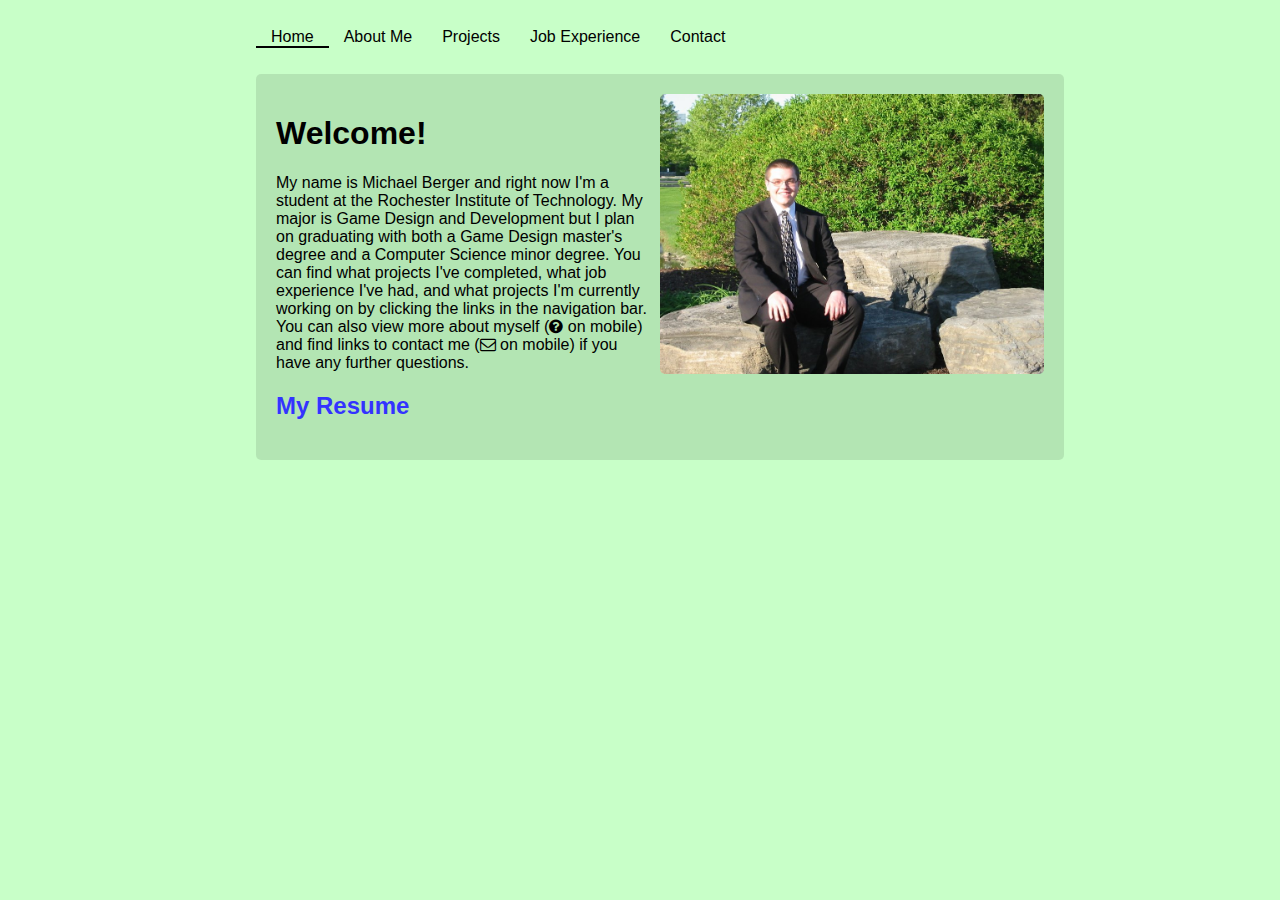
<file: index.html>
<!DOCTYPE html>
<html lang="en">
	<head>
		<meta charset="utf-8" />
		<meta name="viewport" content="width=device-width, initial-scale=1.0"/>
		<title>Michael Berger - Home Page</title>
		<link rel="stylesheet" type="text/css" href="portfolio-2.css">
		<link rel="stylesheet" href="https://maxcdn.bootstrapcdn.com/font-awesome/4.5.0/css/font-awesome.min.css">
		
		<!-- ====== Setting the background ====== -->
		<style>
			
			html
			{
				background-color: rgb(200, 255, 200);
			}
			
		</style>
		
	</head>
	
	<body>
		<!--
				====== The Navigation Bar (Desktop) ======
		-->
		
		<div class="nav_bar desktop">
			<a href="index.html" class="current-page"><p>Home</p></a>
			<a href="about_me.html"><p>About Me</p></a>
			<a href="projects.html"><p>Projects</p></a>
			<a href="experience.html"><p>Job Experience</p></a>
			<a href="contact.html"><p>Contact</p></a>
		</div>
		
		<!--
				====== The Navigation Bar (Mobile) ======
		-->
		
		<div class="nav_bar mobile">
			<a href="index.html" class="current-page"><p><i class="fa fa-home"></i></p></a></li>
			<a href="about_me.html"><p><i class="fa fa-question-circle"></i></p></a></li>
			<a href="projects.html"><p>Projects</p></a></li>
			<a href="experience.html"><p>Experience</p></a></li>
			<a href="contact.html"><p><i class="fa fa-envelope-o"></i></p></a></li>
		</div>
		
		<!--
				====== The Page ======
		-->
		
		<div id="content">
			<img src="media/index.png" alt="Michael Berger in a nice suit">
			
			<h1>Welcome!</h1>
			
			<p>My name is Michael Berger and right now I'm a student at the Rochester Institute
			of Technology. My major is Game Design and Development but I plan on graduating with both a
			Game Design master's degree and a Computer Science minor degree. You can find what projects I've
			completed, what job experience I've had, and what projects I'm currently working on by clicking
			the links in the navigation bar. You can also view more about myself (<i class="fa fa-question-circle"></i>
			on mobile) and find links to contact me (<i class="fa fa-envelope-o"></i> on mobile) if
			you have any further questions.</p>
			
			<h2><a href="MichaelBergerResume.pdf">My Resume</a></h2>
		</div>
		
	</body>
	
</html>
</file>
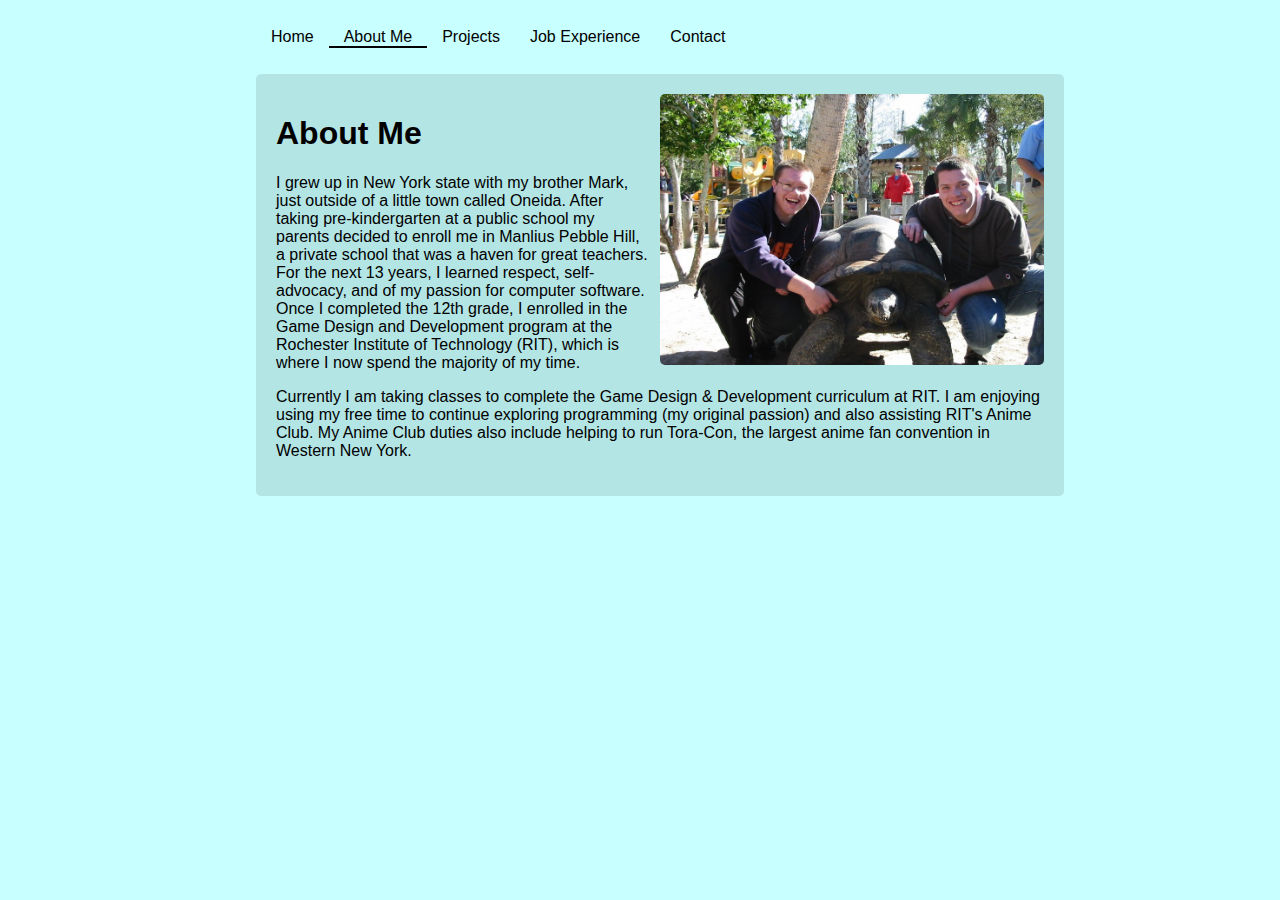
<file: about_me.html>
<!DOCTYPE html>
<html lang="en">
	<head>
		<meta charset="utf-8" />
		<meta name="viewport" content="width=device-width, initial-scale=1.0"/>
		<title>Michael Berger - About Me</title>
		<link rel="stylesheet" type="text/css" href="portfolio-2.css">
		<link rel="stylesheet" href="https://maxcdn.bootstrapcdn.com/font-awesome/4.5.0/css/font-awesome.min.css">
		
		<!-- ====== Setting the background ====== -->
		<style>
			
			html
			{
				background-color: rgb(200, 255, 255);
			}
			
		</style>
		
		
	</head>
	
	<body>
		
		<!--
				====== The Navigation Bar (Desktop) ======
		-->
		
		<div class="nav_bar desktop">
			<a href="index.html"><p>Home</p></a></li>
			<a href="about_me.html" class="current-page"><p>About Me</p></a></li>
			<a href="projects.html"><p>Projects</p></a></li>
			<a href="experience.html"><p>Job Experience</p></a></li>
			<a href="contact.html"><p>Contact</p></a></li>
		</div>
		
		<!--
				====== The Navigation Bar (Mobile) ======
		-->
		
		<div class="nav_bar mobile">
			<a href="index.html"><p><i class="fa fa-home"></i></p></a></li>
			<a href="about_me.html" class="current-page"><p><i class="fa fa-question-circle"></i></p></a></li>
			<a href="projects.html"><p>Projects</p></a></li>
			<a href="experience.html"><p>Experience</p></a></li>
			<a href="contact.html"><p><i class="fa fa-envelope-o"></i></p></a></li>
		</div>
		
		<!--
				====== The Content ======
		-->
		
		<br>
		<div id="content">
			<img src="media/aboutme.png" alt="My and my brother Mark">
		
			<h1>About Me</h1>
			
			<p>I grew up in New York state with my brother Mark, just outside of a little town called Oneida.
			After taking pre-kindergarten at a public school my parents decided to enroll me in Manlius Pebble
			Hill, a private school that was a haven for great teachers. For the next 13 years, I learned respect,
			self-advocacy, and of my passion for computer software. Once I completed the 12th grade, I
			enrolled in the Game Design and Development program at the Rochester Institute of Technology (RIT),
			which is where I now spend the majority of my time.</p>
			
			<p>Currently I am taking classes to complete the Game Design & Development curriculum at  RIT. I am
			enjoying using my free time to continue exploring programming (my original passion) and also
      assisting RIT's Anime Club. My Anime Club duties also include helping to run Tora-Con, the
      largest anime fan convention in Western New York.</p>
		</div>
		
	</body>
	
</html>
</file>
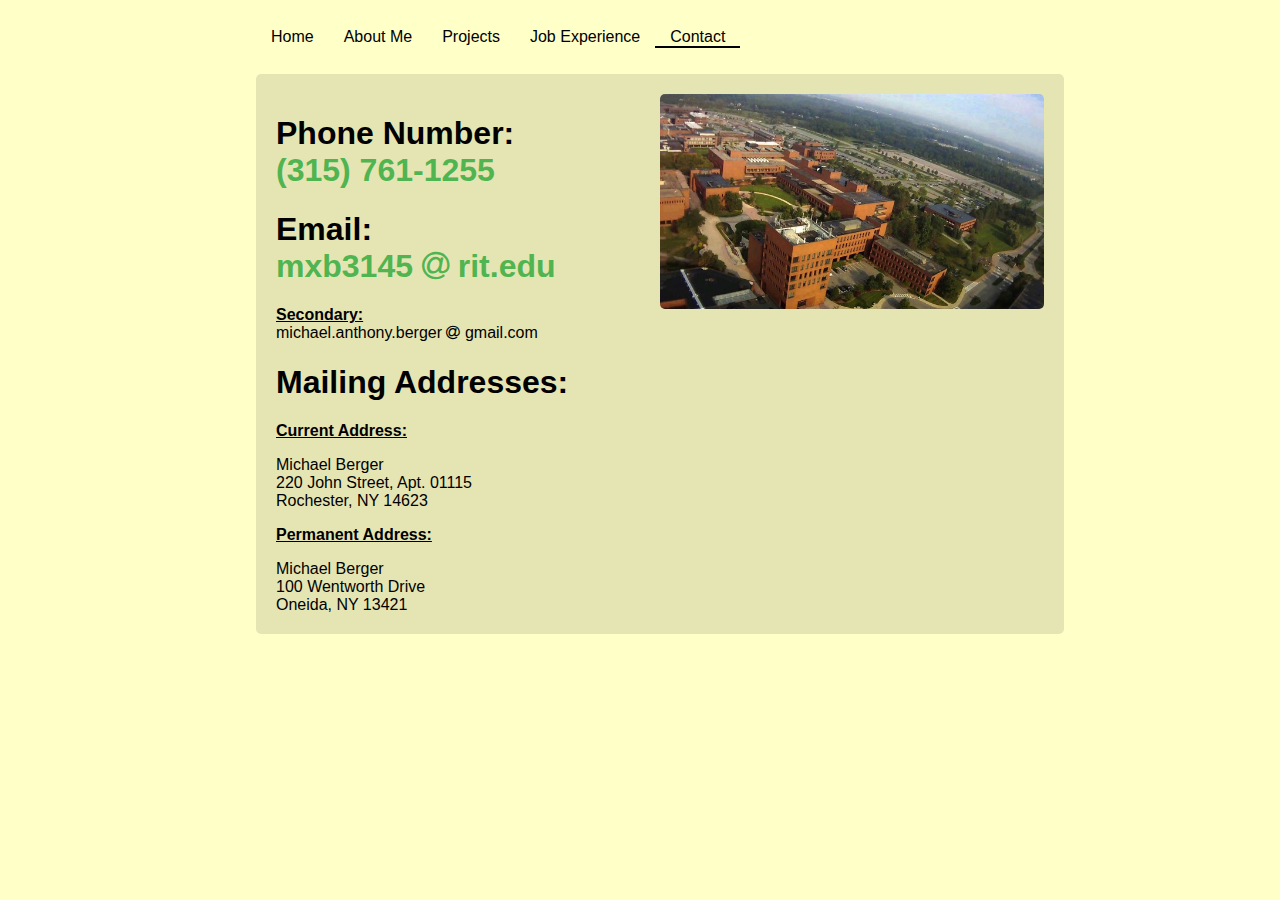
<file: contact.html>
<!DOCTYPE html>
<html lang="en">
	<head>
		<meta charset="utf-8" />
		<meta name="viewport" content="width=device-width, initial-scale=1.0"/>
		<title>Michael Berger - Contact</title>
		<link rel="stylesheet" type="text/css" href="portfolio-2.css">
		<link rel="stylesheet" href="https://maxcdn.bootstrapcdn.com/font-awesome/4.5.0/css/font-awesome.min.css">
		
		<!-- ====== Setting the background ====== -->
		<style>
			
			html
			{
				background-color: rgb(255, 255, 200);
			}
			
		</style>
		
	</head>
	
	<body>
		
		<!--
				====== The Navigation Bar (Desktop) ======
		-->
		
		<div class="nav_bar desktop">
			<a href="index.html"><p>Home</p></a>
			<a href="about_me.html"><p>About Me</p></a>
			<a href="projects.html"><p>Projects</p></a>
			<a href="experience.html"><p>Job Experience</p></a>
			<a href="contact.html" class="current-page"><p>Contact</p></a>
		</div>
		
		<!--
				====== The Navigation Bar (Mobile) ======
		-->
		
		<div class="nav_bar mobile">
			<a href="index.html"><p><i class="fa fa-home"></i></p></a>
			<a href="about_me.html"><p><i class="fa fa-question-circle"></i></p></a>
			<a href="projects.html"><p>Projects</p></a>
			<a href="experience.html"><p>Experience</p></a>
			<a href="contact.html" class="current-page"><p><i class="fa fa-envelope-o"></i></p></a>
		</div>
		
		<!--
				====== The Content ======
		-->
		
		<div id="content">
			<img src="media/rit-campus.jpg" alt="RIT Campus">
		
			<h1>Phone Number:<br><span class="contact_info">(315) 761-1255</span></h1>
			
			<h1>Email:<br><span class="contact_info">mxb3145 <i class="fa fa-at" aria-hidden="true"></i> rit.edu</span></h1>
			
			<p>
				<b><u>Secondary:</u></b><br>michael.anthony.berger <i class="fa fa-at" aria-hidden="true"></i> gmail.com
			</p>
			
			<h1>Mailing Addresses:</h1>
			
			<p><b><u>Current Address:</u></b></p>
			
				Michael Berger
				<br>
				220 John Street, Apt. 01115
				<br>
				Rochester, NY 14623
			
			<p><b><u>Permanent Address:</u></b></p>
			
				Michael Berger
				<br>
				100 Wentworth Drive
				<br>
				Oneida, NY 13421
		</div>
		
	</body>
	
</html>
</file>
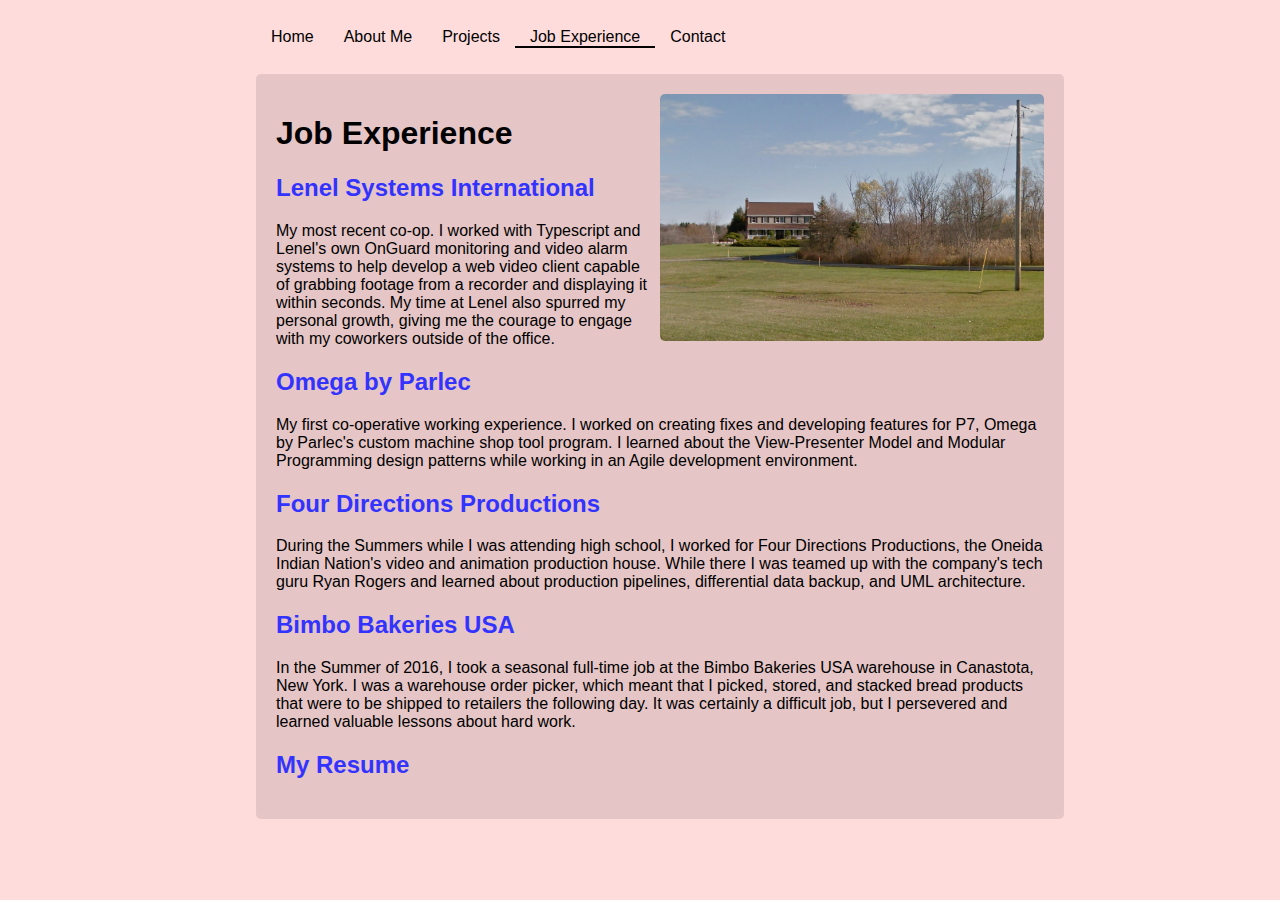
<file: experience.html>
<!DOCTYPE html>
<html lang="en">
	<head>
		<meta charset="utf-8" />
		<meta name="viewport" content="width=device-width, initial-scale=1.0"/>
		<title>Michael Berger - Job Experience</title>
		<link rel="stylesheet" type="text/css" href="portfolio-2.css">
		<link rel="stylesheet" href="https://maxcdn.bootstrapcdn.com/font-awesome/4.5.0/css/font-awesome.min.css">
		
		<!-- ====== Setting the background ====== -->
		<style>
			
			html
			{
				background-color: rgb(255, 220, 220);
			}
			
		</style>
		
	</head>
	
	<body>
		
		<!--
				====== The Navigation Bar (Desktop) ======
		-->
		
		<div class="nav_bar desktop">
			<a href="index.html"><p>Home</p></a>
			<a href="about_me.html"><p>About Me</p></a>
			<a href="projects.html"><p>Projects</p></a>
			<a href="experience.html" class="current-page"><p>Job Experience</p></a>
			<a href="contact.html"><p>Contact</p></a>
		</div>
		
		<!--
				====== The Navigation Bar (Mobile) ======
		-->
		
		<div class="nav_bar mobile">
			<a href="index.html"><p><i class="fa fa-home"></i></p></a>
			<a href="about_me.html"><p><i class="fa fa-question-circle"></i></p></a>
			<a href="projects.html"><p>Projects</p></a>
			<a href="experience.html" class="current-page"><p>Experience</p></a>
			<a href="contact.html"><p><i class="fa fa-envelope-o"></i></p></a>
		</div>
		
		<!--
				====== The Content ======
		-->

		<div id="content">
			<img src="media/FourDirections.png" alt="Four Directions">
			
			<h1>Job Experience</h1>
			
			<h2><a href="https://www.lenel.com/">Lenel Systems International</a></h2>
			
			<p>My most recent co-op. I worked with Typescript and Lenel's own OnGuard monitoring and video alarm 
			systems to help develop a web video client capable of grabbing footage from a recorder and displaying
			it within seconds. My time at Lenel also spurred my personal growth, giving me the courage to engage
			with my coworkers outside of the office.</p>
			
			<h2><a href="http://www.omegatmm.com/">Omega by Parlec</a></h2>
			
			<p>My first co-operative working experience. I worked on creating fixes and developing features
			for P7, Omega by Parlec's custom machine shop tool program. I learned about the View-Presenter
			Model and Modular Programming design patterns while working in an Agile development environment.</p>
			
			<h2><a href="http://www.fourdirectionsproductions.com/">Four Directions Productions</a></h2>
			
			<p>During the Summers while I was attending high school, I worked for Four Directions
			Productions, the Oneida Indian Nation's video and animation production house. While
			there I was teamed up with the company's tech guru Ryan Rogers and learned about production
			pipelines, differential data backup, and UML architecture.</p>
			
			<h2><a href="https://www.google.com/search?q=Bimbo+Bakeries+USA+Canastota+NY">Bimbo Bakeries USA</a></h2>
			
			<p>In the Summer of 2016, I took a seasonal full-time job at the Bimbo Bakeries USA warehouse
			in Canastota, New York. I was a warehouse order picker, which meant that I picked, stored, and
			stacked bread products that were to be shipped to retailers the following day. It was certainly
			a difficult job, but I persevered and learned valuable lessons about hard work.</p>
			
			<h2><a href="MichaelBergerResume.pdf">My Resume</a></h2>
			
		</div>
		
	</body>
	
</html>
</file>
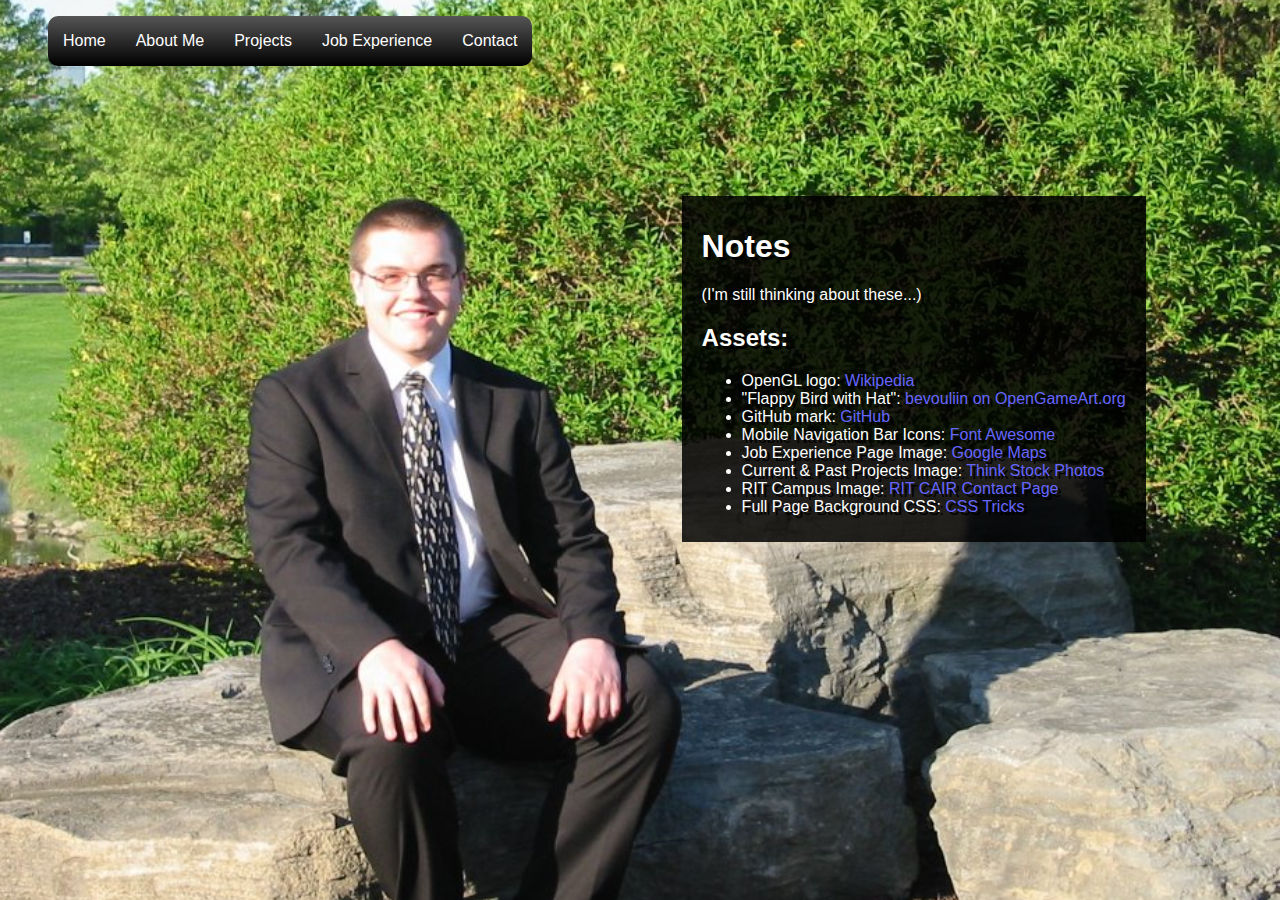
<file: notes.html>
<!DOCTYPE html>
<html lang="en">
	<head>
		<meta charset="utf-8" />
		<meta name="viewport" content="width=device-width, initial-scale=1.0"/>
		<title>Michael Berger - Notes (SUPER SECRET!!!)</title>
		<link rel="stylesheet" type="text/css" href="portfolio.css">
		<link rel="stylesheet" href="https://maxcdn.bootstrapcdn.com/font-awesome/4.5.0/css/font-awesome.min.css">
		
		<!-- ====== Setting the background ====== -->
		<style>
			
			html
			{
				background: url("media/index.png") no-repeat center center fixed;
				-webkit-background-size: cover;
				-moz-background-size: cover;
				background-size: cover;
			}
			
		</style>
		
	</head>
	
	<body>
		
		<!--
				====== The Navigation Bar (Desktop) ======
		-->
		
		<div class="nav_bar desktop">
			<ul>
				<li><a href="index.html"><p>Home</p></a></li>
				<li><a href="about_me.html"><p>About Me</p></a></li>
				<li><a href="projects.html"><p>Projects</p></a></li>
				<li><a href="experience.html"><p>Job Experience</p></a></li>
				<li><a href="contact.html"><p>Contact</p></a></li>
			</ul>
		</div>
		
		<!--
				====== The Navigation Bar (Mobile) ======
		-->
		
		<div class="nav_bar mobile">
			<ul>
				<li><a href="index.html"><p><i class="fa fa-home"></i></p></a></li>
				<li><a href="about_me.html"><p><i class="fa fa-question-circle"></i></p></a></li>
				<li><a href="projects.html"><p>Projects</p></a></li>
				<li><a href="experience.html"><p>Job Experience</p></a></li>
				<li><a href="contact.html"><p><i class="fa fa-envelope-o"></i></p></a></li>
			</ul>
		</div>
		
		<!--
				====== The Content ======
		-->
		
		<br><br><br>
		<div id="content">
			<h1>Notes</h1>
			
			<p>(I'm still thinking about these...)</p>
			
			<h2>Assets:</h2>
			
			<ul>
				<li>OpenGL logo: <a href="https://commons.wikimedia.org/wiki/File:Opengl-logo.svg">Wikipedia</a></li>
				<li>"Flappy Bird with Hat": <a href="http://opengameart.org/content/bevouliin-free-vector-sprite-sheets-flappy-bird-with-hat">bevouliin on OpenGameArt.org</a></li>
				<li>GitHub mark: <a href="https://github.com/logos">GitHub</a></li>
				<li>Mobile Navigation Bar Icons: <a href="https://fortawesome.github.io/Font-Awesome/">Font Awesome</a></li>
				<li>Job Experience Page Image: <a href="https://www.google.com/maps/">Google Maps</a></li>
				<li>Current & Past Projects Image: <a href="http://www.thinkstockphotos.com/">Think Stock Photos</a></li>
				<li>RIT Campus Image: <a href="http://cair.rit.edu/contact.html">RIT CAIR Contact Page</a></li>
				<li>Full Page Background CSS: <a href="https://css-tricks.com/perfect-full-page-background-image/">CSS Tricks</a></li>
			</ul>
		</div>
		
	</body>
	
</html>
</file>
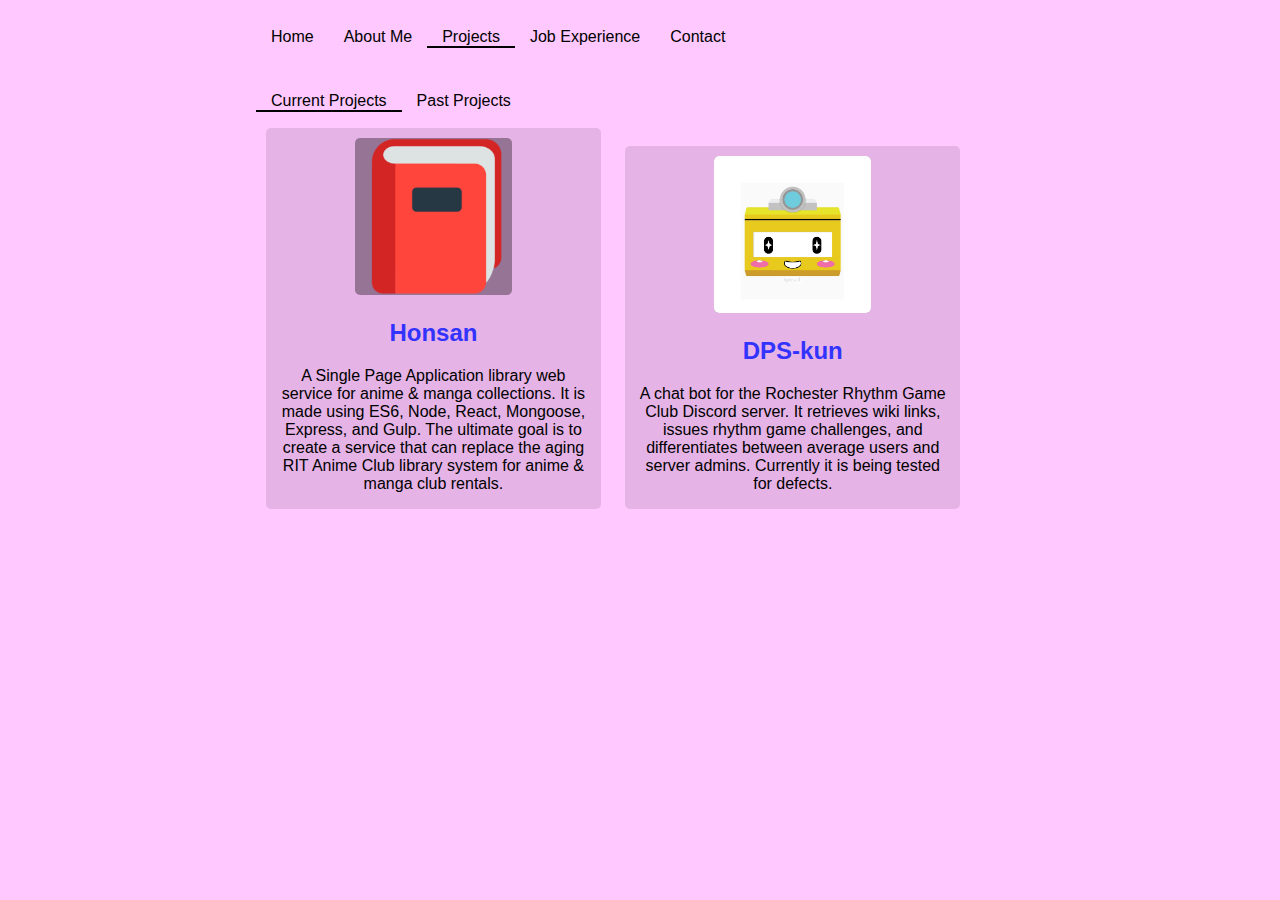
<file: projects.html>
<!DOCTYPE html>
<html lang="en">
	<head>
		<meta charset="utf-8" />
		<meta name="viewport" content="width=device-width, initial-scale=1.0"/>
		<title>Michael Berger - Projects</title>
		<link rel="stylesheet" type="text/css" href="portfolio-2.css">
		<link rel="stylesheet" href="https://maxcdn.bootstrapcdn.com/font-awesome/4.5.0/css/font-awesome.min.css">
		<script src="https://ajax.googleapis.com/ajax/libs/jquery/1.11.0/jquery.min.js"></script>
		
		<!-- ====== Javascript for Dynamic Page ====== -->
		
		<script>
		
			//Enabling strict mode
			"use strict";
			
			//WHEN the page is loaded...
			$(document).ready(function(){
				
				//Hiding the past projects div and nav bar element
				$("#past_projects").hide();
				$("[id=past-projects]").removeClass("current-page");
				
				//Showing the current projects div and nav bar element
				$("#current_projects").fadeIn();
				$("[id=current-projects]").addClass("current-page");
				
				//WHEN the "Current Projects" link is clicked...
				$("[id=current-projects]").on("click", function(e){
				
					//Hiding the past projects div and nav bar element
					$("#past_projects").hide();
					$("[id=past-projects]").removeClass("current-page");
					
					//Showing the current projects div and nav bar element
					$("#current_projects").fadeIn();
					$("[id=current-projects]").addClass("current-page");
				
				});
				
				//WHEN the "Past Projects" link is clicked...
				$("[id=past-projects]").on("click", function(e){
				
					//Hiding the current projects div and nav bar element
					$("#current_projects").hide();
					$("[id=current-projects]").removeClass("current-page");
					
					//Showing the past projects div and nav bar element
					$("#past_projects").fadeIn();
					$("[id=past-projects]").addClass("current-page");
				
				});
				
			});
		
		</script>
		
		<!-- ====== Setting the background ====== -->
		<style>
			
			html
			{
				background-color: rgb(255, 200, 255);
			}
			
		</style>
		
	</head>
	
	<body>
		
		<!--
				====== The Navigation Bar (Desktop) ======
		-->
		
		<div class="nav_bar desktop">
			<a href="index.html"><p>Home</p></a>
			<a href="about_me.html"><p>About Me</p></a>
			<a href="projects.html" class="current-page"><p>Projects</p></a>
			<a href="experience.html"><p>Job Experience</p></a>
			<a href="contact.html"><p>Contact</p></a>
		</div>
		
		<!--
				====== The Navigation Bar (Mobile) ======
		-->
		
		<div class="nav_bar mobile">
			<a href="index.html"><p><i class="fa fa-home"></i></p></a>
			<a href="about_me.html"><p><i class="fa fa-question-circle"></i></p></a>
			<a href="projects.html" class="current-page"><p>Projects</p></a>
			<a href="experience.html"><p>Experience</p></a>
			<a href="contact.html"><p><i class="fa fa-envelope-o"></i></p></a>
		</div>
		
		<!--
				====== The Gallery Navigation Bars ======
		-->
		
		<br><br><br>
		
		<div class="nav_bar desktop">
			<a href="#" id="current-projects" class="current-page"><p>Current Projects</p></a>
			<a href="#" id="past-projects"><p>Past Projects</p></a>
		</div>
		
		<div class="nav_bar mobile">
			<a href="#" id="current-projects" class="current-page"><p>Current Projects</p></a>
			<a href="#" id="past-projects"><p>Past Projects</p></a>
		</div>
		<br><br><br>
		<!--
				====== The Gallery ======
		-->
		
		<div id="current_projects" class="gallery">
    
      <div id="highlight">
				<a href="https://github.com/Michael-A-Berger/Honsan">
					<img src="media/favicon.png" alt="" width="50%" height="50%" />
					<h2>Honsan</h2>
				</a>
				<p>A Single Page Application library web service for anime & manga collections. It is made
        using ES6, Node, React, Mongoose, Express, and Gulp. The ultimate goal is to create a service
        that can replace the aging RIT Anime Club library system for anime & manga club rentals.</p>
			</div>
			
			<div id="highlight">
				<a>
					<img src="media/rrgc-bot_avatar.png" alt="" width="50%" height="50%" />
					<h2>DPS-kun</h2>
				</a>
				<p>A chat bot for the Rochester Rhythm Game Club Discord server. It retrieves wiki links,
				issues rhythm game challenges, and differentiates between average users and server admins.
				Currently it is being tested for defects.</p>
			</div>
			
		</div>
		
		<div id="past_projects" class="gallery">
			
			<div id="highlight">
				<a href="https://gdq-tally.herokuapp.com/">
					<img src="media/heroku_logo.png" alt="" width="50%" height="50%" />
					<h2>GDQ Tally</h2>
				</a>
				<p>A website that tracks stats related to the Games Done Quick speedrunning events. This website was
				being developed with Node.js, Request.js, Moment.js, and the Speedrun.com API. Hosting was handled by
				Heroku. Currently this project is on hold and under consideration for a revamp.</p>
			</div>
			
			<div id="highlight">
				<a href="https://people.rit.edu/mxb3145/330/audio-visualizer/">
					<img src="media/html5_logo.png" alt="" width="50%" height="50%" />
					<h2>Anime Audio Visualizer</h2>
				</a>
				<p>An audio visualizer that I created for my Rich Media Web Application Development class, IGME 330. 
				It plays (mostly) spoiler-free clips from anime series and overlays the videos with audio effects produced
				by a set of free songs. This project was built using HTML5 video and audio features alongside
				Javascript's canvas feature.</p>
			</div>
			
			<div id="highlight">
				<a href="https://github.com/ThePerplexedTurtles/Sparklegore">
					<img src="media/perplexed_turtles.png" alt="" width="50%" height="50%" />
					<h2>Sparklegore</h2>
				</a>
				<p>A video game I helped create alongside several classmates from my IGME 106 class at Rochester
				Institute of Technology. It was made using XNA and I was in charge of implementing the player character
				physics and collision detection. I also helped compile the code together so that it would all work in one
				program.</p>
			</div>
			
			<div id="highlight">
				<a href="https://github.com/Michael-A-Berger/Ember-Engine">
					<img src="media/github_logo.png" alt="" width="50%" height="50%" />
					<h2>Ember Engine</h2>
				</a>
				<p>A 2D video game engine I made out of Java's default libraries when I was in high school. The engine
				supports custom fonts, sprite scaling, and custom global variables. I never made a game with it,
				but all of the functionality is there and ready for anyone to use.</p>
			</div>
			
		</div>
		
	</body>
	
</html>
</file>
<file: portfolio-2.css>
body
{
	font-family: Arial, sans-serif;
	color: #000000;
	margin: 0% 20% 0% 20%;
}

a
{
	text-decoration: none;
	color: #3333FF;
}

a:hover
{
	text-decoration: underline;
}

.desktop
{
	display: block;
}

.mobile
{
	display: none;
}

.nav_bar
{
	margin: 10px 0px 0px 0px;
}

.nav_bar a
{
	color: #000000;
	text-decoration: none;
	float: left;
}

.nav_bar a.current-page
{
	color: #000000;
}

.nav_bar a:hover p
{
	background: #666666;
	color: #FFFFFF;
}

.nav_bar a.current-page p
{
	border-bottom: 2px solid rgba(0, 0, 0, 1);
}

.nav_bar a.current-page:hover p
{
	border-bottom: 2px solid rgba(0, 0, 0, 0);
	background: #6666FF;
}

.nav_bar p
{
	padding: 2px 15px 0px 15px;
	border-bottom: 2px solid rgba(0, 0, 0, 0);
}

.contact_info
{
	color: rgb(80, 180, 80);
	text-decoration: bold;
}

#content
{
	display: inline-block;
	padding: 20px 20px 20px 20px;
	margin: 10px 0px 0px 0px;
	background-color: rgba(0, 0, 0, 0.1);
	width: 100%;
	border-radius: 5px 5px 5px 5px;
}

#content img
{
	float: right;
	max-width: 50%;
	margin: 0px 0px 5px 10px;
	border-radius: 5px 5px 5px 5px;
}

#highlight
{
	background-color: rgba(0, 0, 0, 0.1);
	border-radius: 5px;
	max-width: 41%;
	margin: 0px 10px 15px 10px;
	padding: 10px 10px 0px 10px;
	text-align: center;
	display: inline-block;
}

#highlight img
{
	border-radius: 5px;
	background-color: rgba(0, 0, 0, 0.35);
}

@media screen and (max-width: 810px)
{
	.desktop
	{
		display: none;
	}
	
	.mobile
	{
		display: block;
	}
	
	.nav_bar
	{
		margin: 0px 0px 0px 0px;
	}
	
	.nav_bar p
	{
		padding: 2px 10px 0px 10px;
	}
	
	#content img
	{
		float: none;
		max-width: 100%;
		margin: 0px 0px 0px 0px;
	}
	
	#highlight
	{
		max-width: 95%;
		margin: 0px 0px 10px 0px;
		display: inline-block;
	}
}
</file>
<file: portfolio.css>
body
{
	font-family: Arial, sans-serif;
	color: #FFFFFF;
}

a
{
	text-decoration: none;
	color: #6666FF;
}

a:hover
{
	text-decoration: underline;
}

.desktop
{
	display: block;
}

.mobile
{
	display: none;
	-webkit-transform: scale(0.75);
	-moz-transform: scale(0.75);
	transform: scale(0.75);
}

.nav_bar
{
	
}

.nav_bar ul
{
	list-style: none;
	list-style-type: none;
	margin-top: 0px;
	/*margin-left: -20px;*/
	background-color: #ff0000;
}

.nav_bar li
{
	float: left;
}

.nav_bar li:first-of-type a
{
	border-radius: 10px 0px 0px 10px;
}

.nav_bar li:last-of-type a
{
	border-radius: 0px 10px 10px 0px;
}

.nav_bar a
{
	display: inline-block;
	color: #FFFFFF;
	text-decoration: none;
	
	background: -webkit-linear-gradient(#555555, #000000);
	background: -moz-linear-gradient(#555555, #000000);
	background: linear-gradient(#555555, #000000);
}

.nav_bar a.current-page
{
	background: -webkit-linear-gradient(#6666FF, #0000FF);
	background: -moz-linear-gradient(#6666FF, #0000FF);
	background: linear-gradient(#6666FF, #0000FF);
}

.nav_bar a:hover
{
	background: #666666;
}

.nav_bar a.current-page:hover
{
	background: #7777FF;
}

.nav_bar p
{
	padding: 0px 15px 0px 15px;
}

.gallery
{
	margin: 0px auto;
	text-shadow: 3px 3px 0px #000000;
}

.contact_info
{
	color: #33FF33;
}

#content
{
	float: right;
	background-color: rgba(0, 0, 0, 0.85);
	padding: 10px 20px 10px 20px;
	margin: 10% 10% 10% 0px;
	max-width: 35%;
	text-shadow: 3px 3px 0px #000000;
}

#highlight
{
	float: left;
	max-width: 25%;
	margin: 25px 4.15% 25px 4.15%;
	border-radius: 50px;
	background-color: rgba(0, 0, 0, 0.85);
	text-align: center;
	padding: 0px 10px 0px 10px;
	
	-webkit-box-sizing: border-box;
	-moz-box-sizing: border-box;
	box-sizing: border-box;
}

#highlight img
{
	border-radius: 50px;
	margin-top: 20px;
}

#highlight h2
{
	margin: 0px;
}

#past_projects
{
	display: none;
}

@media screen and (max-width: 1280px)
{
	#highlight
	{
		max-width: 40%;
		margin-right: 5%;
		margin-left: 5%;
	}
}

@media screen and (max-width: 720px)
{
	.desktop
	{
		display: none;
	}
	
	.mobile
	{
		display: block;
	}
	
	.nav_bar ul
	{
		margin-top: -16px;
		margin-left: -130px;
	}
	
	#content
	{
		max-width: 80%
	}
	
	#highlight
	{
		max-width: 80%;
		margin-right: 9%;
		margin-left: 9%;
	}
}
</file>
